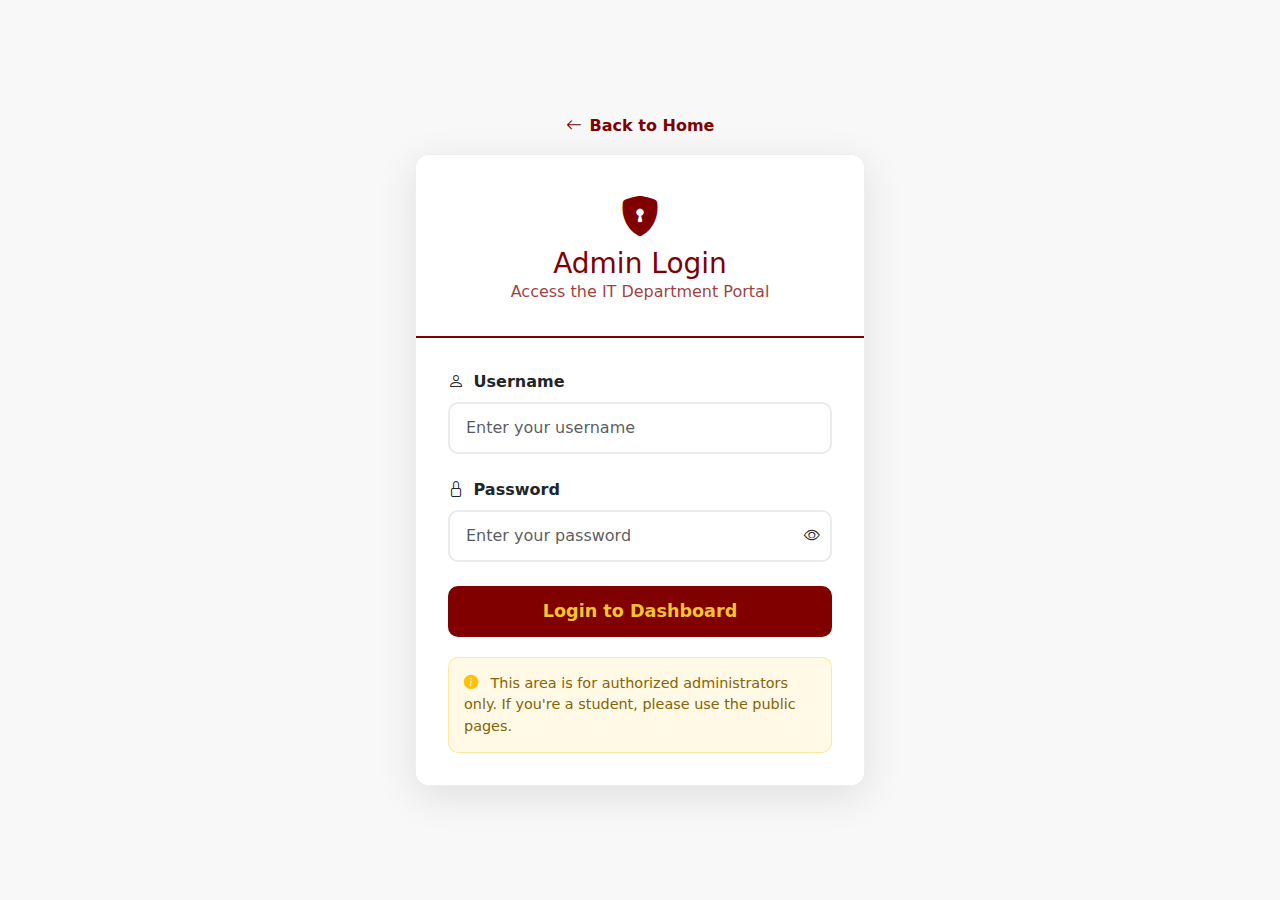
<file: templates/login.html>
<!DOCTYPE html>
<html lang="en">

<head>
    <meta charset="UTF-8">
    <meta name="viewport" content="width=device-width, initial-scale=1.0">
    <title>Admin Login - IT Department Portal</title>
    <link href="https://cdn.jsdelivr.net/npm/bootstrap@5.3.2/dist/css/bootstrap.min.css" rel="stylesheet">
    <link href="https://cdn.jsdelivr.net/npm/bootstrap-icons@1.10.0/font/bootstrap-icons.css" rel="stylesheet">
    <style>
        body {
            height: 100vh;
            display: flex;
            align-items: center;
            justify-content: center;
            background-color: #f8f8f8;
            /* White Background */
            margin: 0;
        }

        .login-card {
            width: 100%;
            max-width: 450px;
            box-shadow: 0 10px 40px rgba(0, 0, 0, 0.1);
            border: 1px solid #eee;
            border-radius: 14px;
            overflow: hidden;
            animation: slideUp 0.5s ease;
        }

        @keyframes slideUp {
            from {
                opacity: 0;
                transform: translateY(30px);
            }

            to {
                opacity: 1;
                transform: translateY(0);
            }
        }

        .login-header {
            background: #FFFFFF;
            color: #800000;
            /* Maroon */
            padding: 2rem 1.5rem;
            text-align: center;
            border-bottom: 2px solid #800000;
        }

        .login-header i {
            animation: pulse 2s infinite;
        }

        @keyframes pulse {

            0%,
            100% {
                transform: scale(1);
            }

            50% {
                transform: scale(1.1);
            }
        }

        .login-body {
            background: white;
            padding: 2rem;
        }

        .form-control {
            border: 2px solid #e9ecef;
            border-radius: 10px;
            padding: 0.75rem 1rem;
            font-size: 1rem;
            transition: all 0.3s ease;
        }

        .form-control:focus {
            border-color: #800000;
            box-shadow: 0 0 0 0.2rem rgba(128, 0, 0, 0.15);
        }

        .btn-login {
            background: #800000;
            /* Maroon */
            border: none;
            border-radius: 10px;
            padding: 0.75rem 1rem;
            font-weight: 600;
            font-size: 1.1rem;
            color: #F4C430;
            /* Gold */
            width: 100%;
            transition: all 0.3s ease;
        }

        .btn-login:hover {
            transform: translateY(-2px);
            box-shadow: 0 0.5rem 1rem rgba(0, 0, 0, 0.15);
            color: white;
        }

        .btn-login:disabled {
            opacity: 0.7;
            cursor: not-allowed;
        }

        .back-link {
            color: #800000;
            /* Maroon */
            text-decoration: none;
            display: inline-flex;
            align-items: center;
            gap: 8px;
            margin-bottom: 20px;
            transition: transform 0.3s ease;
            font-weight: 600;
        }

        .back-link:hover {
            color: #800000;
            transform: translateX(-5px);
        }

        /* Error Modal Styles */
        .error-modal-overlay {
            position: fixed;
            top: 0;
            left: 0;
            width: 100%;
            height: 100%;
            background: rgba(0, 0, 0, 0.6);
            display: flex;
            align-items: center;
            justify-content: center;
            z-index: 9999;
            opacity: 0;
            visibility: hidden;
            transition: all 0.3s ease;
        }

        .error-modal-overlay.show {
            opacity: 1;
            visibility: visible;
        }

        .error-modal {
            background: white;
            border-radius: 20px;
            padding: 40px;
            max-width: 400px;
            text-align: center;
            transform: scale(0.8);
            transition: transform 0.3s ease;
            box-shadow: 0 20px 60px rgba(0, 0, 0, 0.3);
        }

        .error-modal-overlay.show .error-modal {
            transform: scale(1);
        }

        .error-icon {
            width: 80px;
            height: 80px;
            background: linear-gradient(135deg, #ff6b6b 0%, #dc3545 100%);
            border-radius: 50%;
            display: flex;
            align-items: center;
            justify-content: center;
            margin: 0 auto 20px;
            animation: shake 0.5s ease;
        }

        @keyframes shake {

            0%,
            100% {
                transform: translateX(0);
            }

            20%,
            60% {
                transform: translateX(-10px);
            }

            40%,
            80% {
                transform: translateX(10px);
            }
        }

        .error-icon i {
            font-size: 2.5rem;
            color: white;
        }

        .error-modal h3 {
            color: #dc3545;
            margin-bottom: 10px;
            font-weight: 700;
        }

        .error-modal p {
            color: #6c757d;
            margin-bottom: 25px;
        }

        .error-modal .btn-try-again {
            background: linear-gradient(135deg, #2575fc 0%, #6a11cb 100%);
            color: white;
            border: none;
            padding: 12px 40px;
            border-radius: 50px;
            font-weight: 600;
            transition: all 0.3s ease;
        }

        .error-modal .btn-try-again:hover {
            transform: translateY(-2px);
            box-shadow: 0 10px 20px rgba(37, 117, 252, 0.3);
        }

        .admin-notice {
            background: rgba(255, 193, 7, 0.1);
            border: 1px solid rgba(255, 193, 7, 0.3);
            border-radius: 10px;
            padding: 15px;
            margin-top: 20px;
        }

        .admin-notice i {
            color: #ffc107;
        }

        .admin-notice p {
            color: #856404;
            margin: 0;
            font-size: 0.9rem;
        }

        /* Loading spinner */
        .spinner {
            display: none;
            width: 20px;
            height: 20px;
            border: 2px solid rgba(255, 255, 255, 0.3);
            border-top-color: white;
            border-radius: 50%;
            animation: spin 0.8s linear infinite;
            margin-right: 10px;
        }

        @keyframes spin {
            to {
                transform: rotate(360deg);
            }
        }
    </style>
</head>

<body data-error="{{ error or '' }}">
    <div class="d-flex flex-column align-items-center justify-content-center min-vh-100 px-3">
        <a href="/" class="back-link mb-3">
            <i class="bi bi-arrow-left"></i> Back to Home
        </a>

        <div class="card login-card">
            <div class="login-header">
                <i class="bi bi-shield-lock-fill fs-1 mb-3"></i>
                <h3 class="mb-0">Admin Login</h3>
                <p class="mb-0 opacity-75">Access the IT Department Portal</p>
            </div>
            <div class="login-body">
                <form method="POST" action="/login" id="loginForm">
                    <div class="mb-4">
                        <label for="username" class="form-label fw-semibold">
                            <i class="bi bi-person me-1"></i> Username
                        </label>
                        <input type="text" name="username" class="form-control" id="username"
                            placeholder="Enter your username" required autocomplete="username">
                    </div>
                    <div class="mb-4">
                        <label for="password" class="form-label fw-semibold">
                            <i class="bi bi-lock me-1"></i> Password
                        </label>
                        <div class="position-relative">
                            <input type="password" name="password" class="form-control" id="password"
                                placeholder="Enter your password" required autocomplete="current-password">
                            <button type="button" class="btn position-absolute end-0 top-50 translate-middle-y border-0"
                                onclick="togglePassword()" style="background: none;">
                                <i class="bi bi-eye" id="toggleIcon"></i>
                            </button>
                        </div>
                    </div>
                    <button type="submit" class="btn btn-login" id="loginBtn">
                        <span class="spinner" id="spinner"></span>
                        <span id="btnText">Login to Dashboard</span>
                    </button>
                </form>

                <div class="admin-notice">
                    <p><i class="bi bi-info-circle-fill me-2"></i>
                        This area is for authorized administrators only. If you're a student, please use the public
                        pages.</p>
                </div>
            </div>
        </div>
    </div>

    <!-- Error Modal -->
    <div class="error-modal-overlay" id="errorModal">
        <div class="error-modal">
            <div class="error-icon">
                <i class="bi bi-x-lg"></i>
            </div>
            <h3>Access Denied!</h3>
            <p>The username or password you entered is incorrect. Please check your credentials and try again.</p>
            <p class="text-muted small mb-4">
                <i class="bi bi-shield-exclamation me-1"></i>
                If you're not an admin, this area is restricted.
            </p>
            <button class="btn btn-try-again" onclick="closeErrorModal()">
                <i class="bi bi-arrow-repeat me-2"></i>Try Again
            </button>
        </div>
    </div>

    <script src="https://cdn.jsdelivr.net/npm/bootstrap@5.3.2/dist/js/bootstrap.bundle.min.js"></script>
    <script>
        // Toggle password visibility
        function togglePassword() {
            const password = document.getElementById('password');
            const icon = document.getElementById('toggleIcon');
            if (password.type === 'password') {
                password.type = 'text';
                icon.className = 'bi bi-eye-slash';
            } else {
                password.type = 'password';
                icon.className = 'bi bi-eye';
            }
        }

        // Show loading on form submit
        document.getElementById('loginForm').addEventListener('submit', function () {
            document.getElementById('spinner').style.display = 'inline-block';
            document.getElementById('btnText').textContent = 'Logging in...';
            document.getElementById('loginBtn').disabled = true;
        });

        // Error modal functions
        function showErrorModal() {
            document.getElementById('errorModal').classList.add('show');
            document.body.style.overflow = 'hidden';
        }

        function closeErrorModal() {
            document.getElementById('errorModal').classList.remove('show');
            document.body.style.overflow = '';
            document.getElementById('password').value = '';
            document.getElementById('username').focus();
        }

        // Check for error on page load
        document.addEventListener('DOMContentLoaded', function () {
            var hasError = document.body.getAttribute('data-error');
            if (hasError === 'invalid') {
                showErrorModal();
            }
        });

        // Close modal on Escape key
        document.addEventListener('keydown', function (e) {
            if (e.key === 'Escape') {
                closeErrorModal();
            }
        });

        // Close modal on overlay click
        document.getElementById('errorModal').addEventListener('click', function (e) {
            if (e.target === this) {
                closeErrorModal();
            }
        });

        // Disable right-click
        document.addEventListener('contextmenu', function (e) {
            e.preventDefault();
            alert("Right click has been blocked for security purposes!");
        }, false);
    </script>
</body>

</html>
</file>
